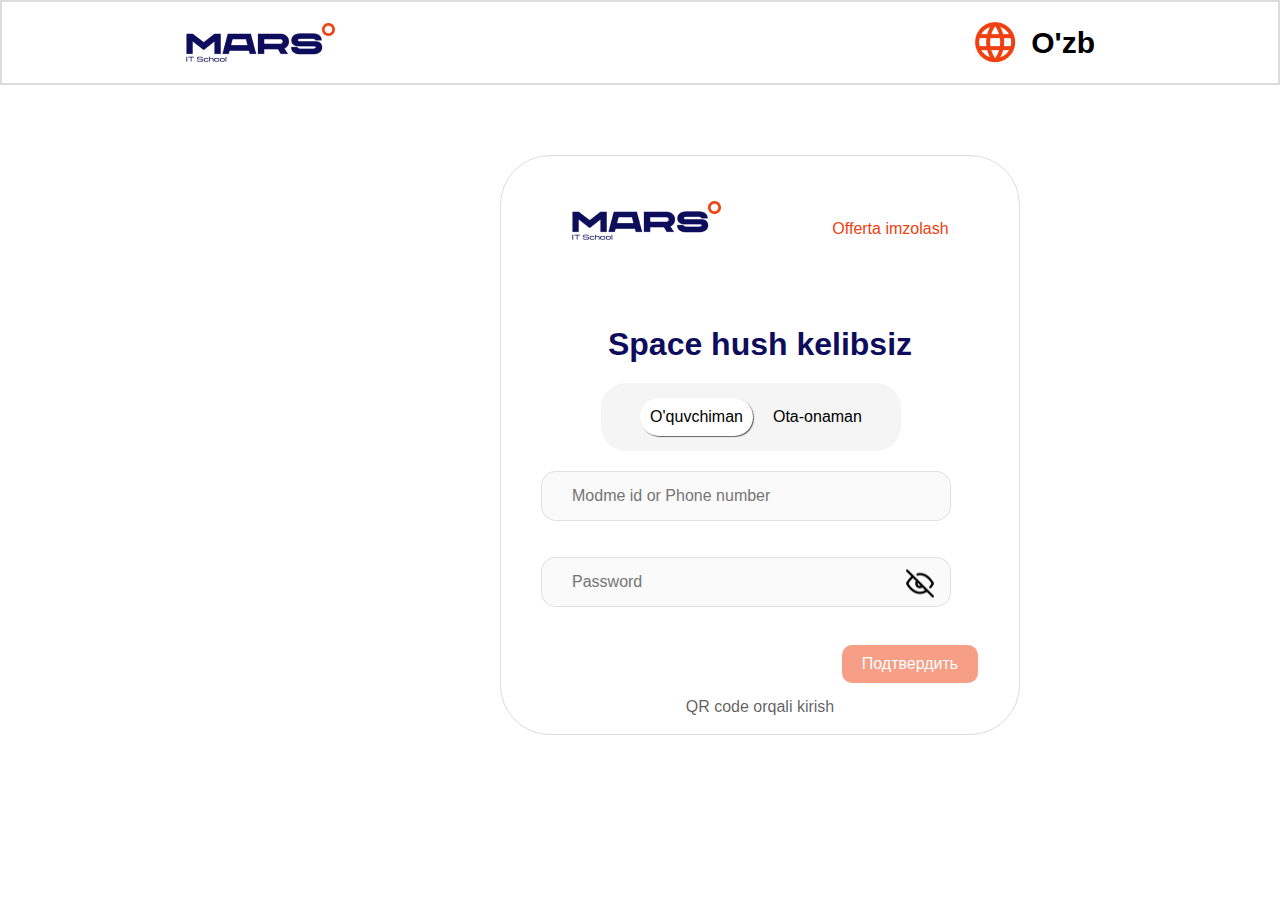
<file: index.html>
<!DOCTYPE html>
<html lang="en">

<head>
    <meta charset="UTF-8">
    <meta name="viewport" content="width=device-width, initial-scale=1.0">
    <title>js-amaliyot</title>
    <link rel="stylesheet" href="style.css">
    <script src="main.js" defer></script>
</head>

<body>

    <header>
        <div class="container">
            <nav>
                <img src="mars_logo.png" alt="">
                <ul>
                    <img src="Vector (1).png" alt="">
                    <li>O'zb</li>
                </ul>
            </nav>
        </div>
    </header>

    <main>
        <div class="container">
            <div class="main_start">
                <img src="mars_logo.png" alt="">
                <p style="color: #EF400F;">Offerta imzolash</p>
            </div>
            <h1>Space hush kelibsiz</h1>
            <div class="main_item">
                <div class="left_info">O'quvchiman</div>
                <div class="right_info">Ota-onaman</div>
            </div>
            <div class="main_input">
                <input type="email" id="main_input-one" style="padding-left: 10px;" placeholder="Modme id or Phone number">
                <div class="password-container">
                    <br>
                    <br>
                    <input type="password" id="password" placeholder="Password" onkeydown="checkEnter(event)" oninput="updateButtonState()">
                    <span class="toggle-visibility" onmousedown="showPassword()" onmouseup="hidePassword()" onmouseleave="hidePassword()">
                        <img src="Eye.png" alt="">
                    </span>
                </div>
                <br>
                <a href="two.html"><button class="submit-btn" id="submit-btn"  onclick="validateLogin()">Подтвердить</button></a>
                <p id="error-message" style="color: red; display: none;">Noto'g'ri login yoki parol!</p>
            </div>
            <p>QR code orqali kirish</p>
        </div>
    </main>
    
</body>

</html>
</file>
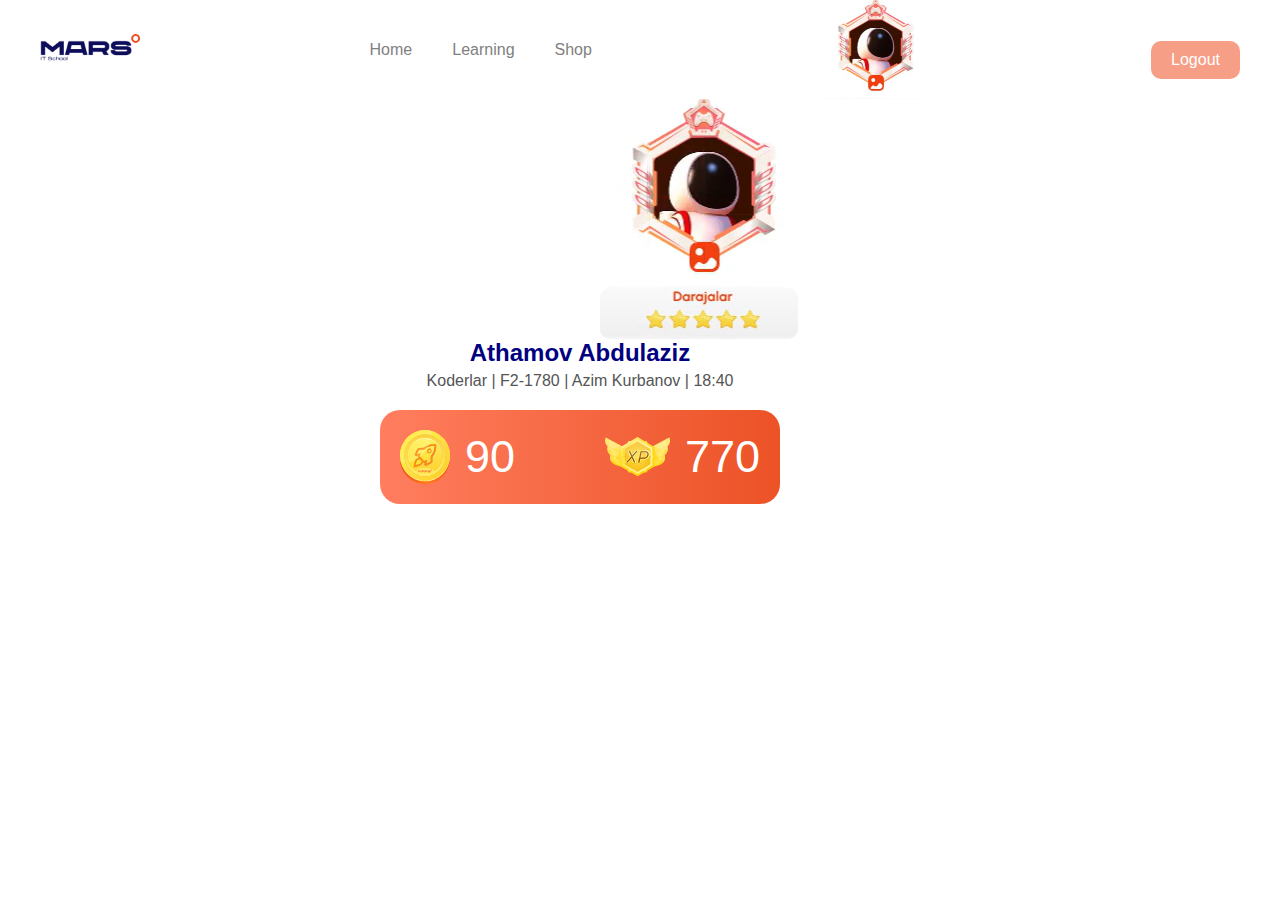
<file: two.html>
<!DOCTYPE html>
<html lang="en">

<head>
    <meta charset="UTF-8">
    <meta name="viewport" content="width=device-width, initial-scale=1.0">
    <title>Foydalanuvchi</title>
    <link rel="stylesheet" href="two.css">
</head>

<body>
    <header>
        <div class="container">
            <nav>
                <a href="index.html"><img src="mars_logo.png" alt=""></a>
                <ul>
                    <li><a href="#">Home</a></li>
                    <li><a href="#">Learning</a></li>
                    <li><a href="#">Shop</a></li>
                </ul>
                <img src="img_main + header.png" alt="">
                <!-- Logout Button -->
                    <button id="logout-btn">Logout</button>
            </nav>
        </div>
    </header>

    <main>
        <div class="container">
            <img class="img_one" src="img_main + header.png" alt="">
            <img class="img_two" src="darajalar.png" alt="">
            <div class="result">
                <h1 class="name">Athamov Abdulaziz</h1>
                <p class="details">Koderlar | F2-1780 | Azim Kurbanov | 18:40</p>
              </div>
              
    </div>
    </main>

    <section>
        <div class="container">
            <div class="sec_item">
        <div class="sec">
            <img src="coin.svg" alt="">
            <p>90</p>
        </div>
        <div class="sec">
            <img style="width: 65px; height: auto;" src="XP.svg" alt="">
            <p>770</p>
        </div>
    </div>
    </div>
    </section>


    <script src="script.js"></script>
</body>
</html>
</file>
<file: two.css>
* {
    margin: 0;
    padding: 0;
    box-sizing: border-box;
    list-style: none;
    text-decoration: none;
    font-family: Arial, Helvetica, sans-serif;
}

.container {
    max-width: 1200px;
    margin: 0 auto;
    width: 100%;
}

nav {
    display: flex;
    justify-content: space-between;
    align-items: center;
}

ul {
    display: flex;
    justify-content: space-around;
    align-items: center;
    gap: 40px;
}

ul a {
    color: gray;
}

nav img {
    width: 100px;
    height: auto;
}
main{
    display: flex;
    justify-content: center;
    align-items: center;
    margin-left: 600px;
}
main img{
    display: grid;
    border-radius: 10px;
}
.result {
    text-align: center;
    font-family: Arial, sans-serif; 
    position: relative;
    right: 360px;
  }
  
  .name {
    font-size: 24px;
    color: #000080; 
    font-weight: bold;
    margin: 0; 
  }
  
  .details {
    font-size: 16px;
    color: #555; 
    margin: 5px 0 0 0; 
  }
  
.sec_item{
    background: linear-gradient(to right, #ff7e5f, #EC5226);
    display: flex;
    justify-content: space-between;
    align-items: center;
    width: 400px;
    border-radius: 20px;
    padding: 20px;
    margin-left: 340px;
    margin-top: 20px;
}

section img{
    width: 50px;
    height: auto;
}
.sec{
    display: flex;
    justify-content: center;
    align-items: center;
    gap: 15px;
}
.sec_item p{
    font-size: 45px;
    color: white;
}

#logout-btn {
    padding: 10px 20px;
    background-color: #F69E86;
    border: none;
    border-radius: 10px;
    color: white;
    font-size: 16px;
    margin-top: 20px;
}

#logout-btn:hover {
    background-color: #EF400F;
    transition: 0.5s;
}
</file>
<file: style.css>
/* Umumiy reset */
* {
    margin: 0;
    padding: 0;
    box-sizing: border-box;
}

body {
    font-family: Arial, sans-serif;
    text-align: center;
}

header {
    background: #FFFFFF;
    border: 2px solid #DEDBDB;
}

.container {
    max-width: 950px;
    margin: 0 auto;
    width: 100%;
}

nav {
    display: flex;
    justify-content: space-between;
    align-items: center;
    padding: 20px;
}

ul {
    list-style: none;
    display: flex;
    align-items: center;
    gap: 15px;
}

ul li {
    color: black;
    font-size: 30px;
    font-weight: bold;
}

main {
    background: #FFFFFF;
    border: 1px solid #DEDBDB;
    width: 520px;
    height: 580px;
    border-radius: 50px;
    margin-left: 500px;
    margin-top: 70px;
    position: relative;
    z-index: 1;
}

.main_start {
    display: flex;
    justify-content: space-around;
    align-items: center;
    padding: 15px;
    padding-top: 45px;
}

main h1 {
    color: #0E0D5D;
    align-items: center;
    margin-top: 50px;
    padding: 20px;
}

.main_item {
    background: #F5F5F5;
    display: flex;
    gap: 20px;
    justify-content: center;
    align-items: center;
    padding: 15px;
    width: 300px;
    margin-left: 100px;
    border-radius: 25px;
    margin-bottom: 20px;
}

.left_info {
    background: #FFFFFF;
    padding: 10px;
    border-radius: 25px;
    box-shadow: 1px 1px 1px #656262;
}

.main_input {
    display: grid;
}

input {
    background: #FAFAFA;
    border: 1px solid #75757530;
    font-weight: 400;
    border-radius: 15px;
}

input::placeholder {
    padding-left: 20px;
}

main p {
    color: #000000A3;
    margin-top: 15px;
}

.main_input input {
    width: 410px;
    margin-left: 40px;
    height: 50px;
    display: flex;
    justify-content: center;
    align-items: center;
}

#main_input-one::placeholder {
    font-size: 16px;
}

.password-container {
    position: relative;
    display: inline-block;
}

.password-container input {
    padding-right: 40px;
    padding: 10px;
    font-size: 16px;
}

.password-container .toggle-visibility {
    position: absolute;
    top: 75%;
    right: 85px;
    transform: translateY(-50%);
    cursor: pointer;
    font-size: 20px;
    user-select: none;
}

.submit-btn {
    margin-top: 20px;
    margin-left: 300px;
    padding: 10px 20px;
    font-size: 16px;
    border: none;
    border-radius: 10px;
    background-color: #F69E86;
    color: #fff;
}

.submit-btn:hover {
    background-color: #EF400F;
    transition: 0.5s;
}

.submit-btn.active {
    background-color: #EF400F;
    cursor: pointer;
    transition: 0.5s;
}

input.error {
    border-color: red;
}

#error-message {
    font-size: 14px;
    margin-top: 10px;
}
</file>
